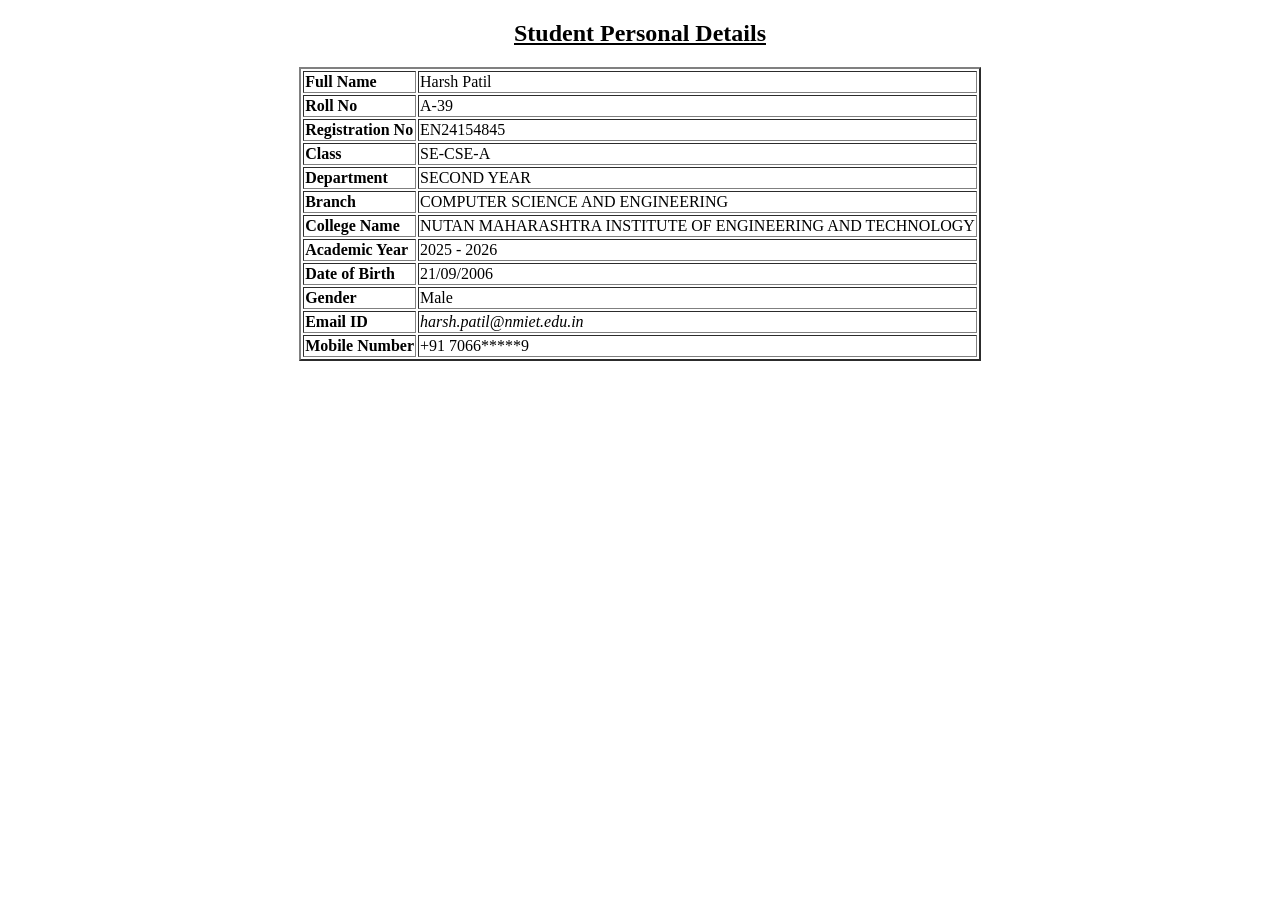
<file: WD1/WD1.html>
<!DOCTYPE html>
<html>

<head>
    <title>Personal Details</title>
</head>

<body>

    <center>

        <h2>
            <u>Student Personal Details</u>
        </h2>

        <table border="2" >

            <tr>
                <td><b>Full Name</b></td>
                <td>Harsh Patil</td>
            </tr>

            <tr>
                <td><b>Roll No</b></td>
                <td>A-39</td>
            </tr>

            <tr>
                <td><b>Registration No</b></td>
                <td>EN24154845</td>
            </tr>

            <tr>
                <td><b>Class</b></td>
                <td>SE-CSE-A</td>
            </tr>

            <tr>
                <td><b>Department</b></td>
                <td>SECOND YEAR</td>
            </tr>

            <tr>
                <td><b>Branch</b></td>
                <td>COMPUTER SCIENCE AND ENGINEERING</td>
            </tr>

            <tr>
                <td><b>College Name</b></td>
                <td>NUTAN MAHARASHTRA INSTITUTE OF ENGINEERING AND TECHNOLOGY</td>
            </tr>

            <tr>
                <td><b>Academic Year</b></td>
                <td>2025 - 2026</td>
            </tr>

            <tr>
                <td><b>Date of Birth</b></td>
                <td>21/09/2006</td>
            </tr>

            <tr>
                <td><b>Gender</b></td>
                <td>Male</td>
            </tr>

            <tr>
                <td><b>Email ID</b></td>
                <td>
                    <i>harsh.patil@nmiet.edu.in</i>
                </td>
            </tr>

            <tr>
                <td><b>Mobile Number</b></td>
                <td>+91 7066*****9</td>
            </tr>

        </table>

    </center>

</body>

</html>
</file>
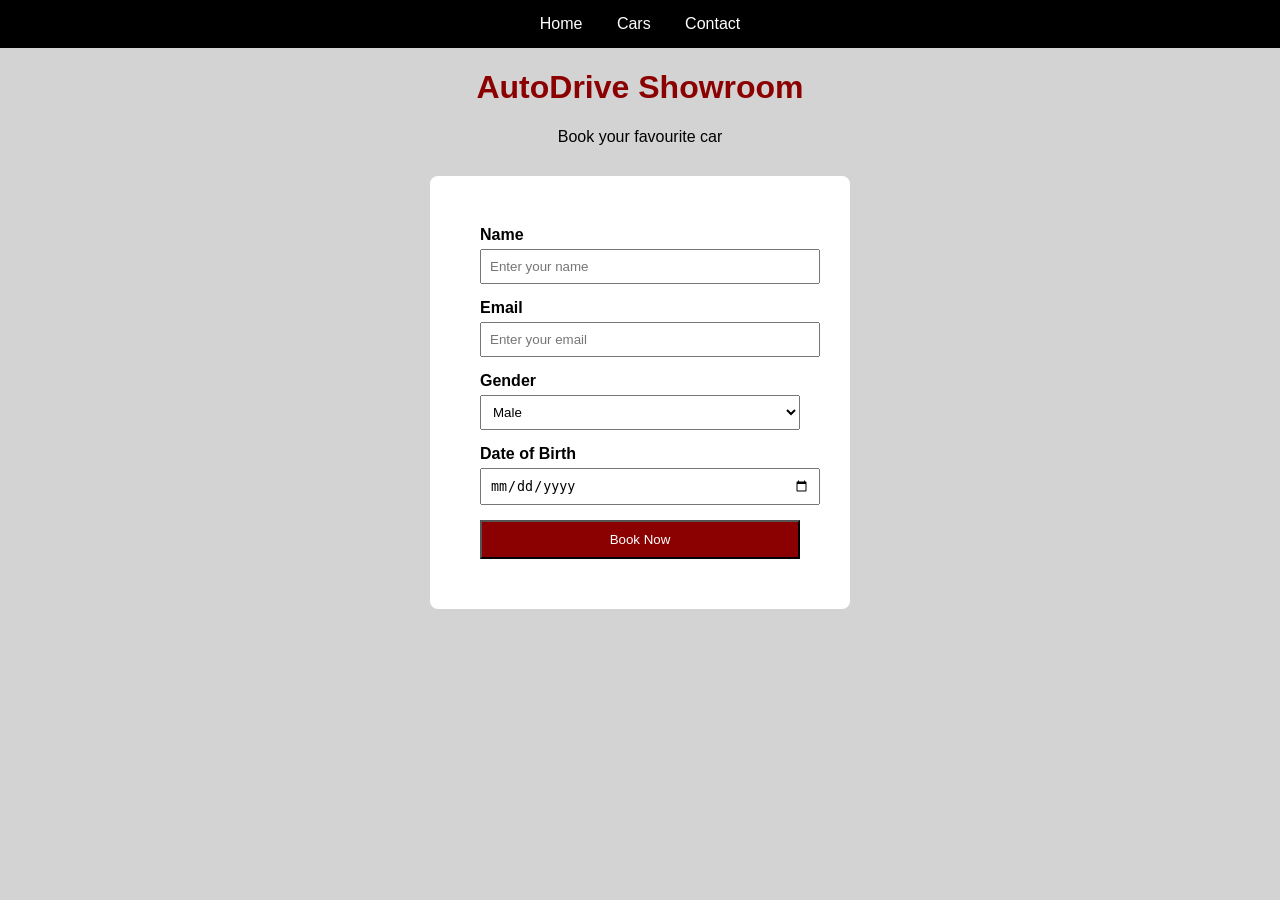
<file: WD3/WD3.html>
<!DOCTYPE html>
<html>

<head>

    <title>AutoDrive Customer Form</title>

    <style>

        body {
            font-family: Arial;
            margin: 0;
            background-color: lightgray;
        }

        .navbar {
            background-color: black;
            padding: 15px;
            text-align: center;
        }

        .navbar a {
            color: white;
            margin: 15px;
            text-decoration: none;
        }

        .heading {
            text-align: center;
            margin-top: 20px;
        }

        .heading h1 {
            color: darkred;
        }

        .form-box {
            background-color: white;
            width: 320px;
            margin: 30px auto;
            padding: 50px;
            border-radius: 8px;
        }

        label {
            font-weight: bold;
        }

        input,
        select {
            width: 100%;
            padding: 8px;
            margin-top: 5px;
            margin-bottom: 15px;
        }

        button {
            width: 100%;
            padding: 10px;
            background-color: darkred;
            color: white;
            
        }

    </style>

</head>

<body>

    <div class="navbar">

        <a href="#">Home</a>
        <a href="#">Cars</a>
        <a href="#">Contact</a>

    </div>

    <div class="heading">

        <h1>AutoDrive Showroom</h1>

        <p>Book your favourite car</p>

    </div>

    <div class="form-box">

        <form>

            <label>Name</label>

            <input type="text" id="name" placeholder="Enter your name">

            <label>Email</label>

            <input type="email" id="email" placeholder="Enter your email">

            <label>Gender</label>

            <select>

                <option>Male</option>
                <option>Female</option>

            </select>

            <label>Date of Birth</label>

            <input type="date">

            <button type="submit">Book Now</button>

        </form>

    </div>

</body>

</html>
</file>
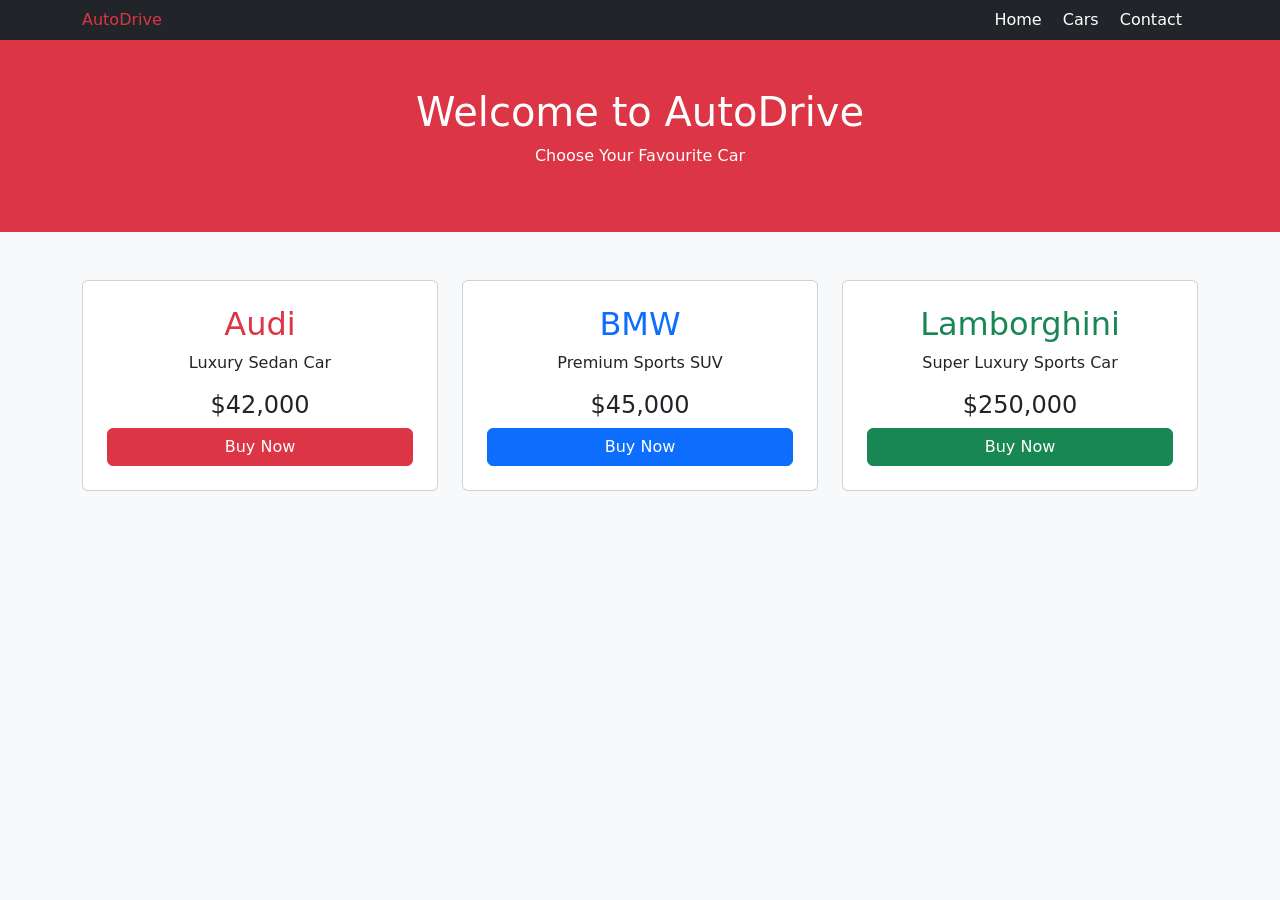
<file: WD5/WD5.html>
<!DOCTYPE html>
<html>

<head>

    <title>Car Website</title>

    <!-- Bootstrap CSS -->

    <link href="https://cdn.jsdelivr.net/npm/bootstrap@5.3.3/dist/css/bootstrap.min.css" rel="stylesheet">

</head>

<body class="bg-light">

    <!-- Navbar -->

    <nav class="navbar navbar-dark bg-dark">

        <div class="container">

            <a href="#" class="text-danger text-decoration-none">
                AutoDrive
            </a>

            <div>

                <a href="#" class="text-white me-3 text-decoration-none">
                    Home
                </a>

                <a href="#" class="text-white me-3 text-decoration-none">
                    Cars
                </a>

                <a href="#" class="text-white me-3 text-decoration-none">
                    Contact
                </a>

            </div>

        </div>

    </nav>

    <!-- Heading -->

    <div class="bg-danger text-white text-center p-5">

        <h1>Welcome to AutoDrive</h1>

        <p>Choose Your Favourite Car</p>

    </div>

    <!-- Car Cards -->

    <div class="container mt-5">

        <div class="row">

            <!-- Card 1 -->

            <div class="col-md-4">

                <div class="card text-center p-4">

                    <h2 class="text-danger">
                        Audi
                    </h2>

                    <p>
                        Luxury Sedan Car
                    </p>

                    <h4>
                        $42,000
                    </h4>

                    <button class="btn btn-danger">
                        Buy Now
                    </button>

                </div>

            </div>

            <!-- Card 2 -->

            <div class="col-md-4">

                <div class="card text-center p-4">

                    <h2 class="text-primary">
                        BMW
                    </h2>

                    <p>
                        Premium Sports SUV
                    </p>

                    <h4>
                        $45,000
                    </h4>

                    <button class="btn btn-primary">
                        Buy Now
                    </button>

                </div>

            </div>

            <!-- Card 3 -->

            <div class="col-md-4">

                <div class="card text-center p-4">

                    <h2 class="text-success">
                        Lamborghini
                    </h2>

                    <p>
                        Super Luxury Sports Car
                    </p>

                    <h4>
                        $250,000
                    </h4>

                    <button class="btn btn-success">
                        Buy Now
                    </button>

                </div>

            </div>

        </div>

    </div>

</body>

</html>
</file>
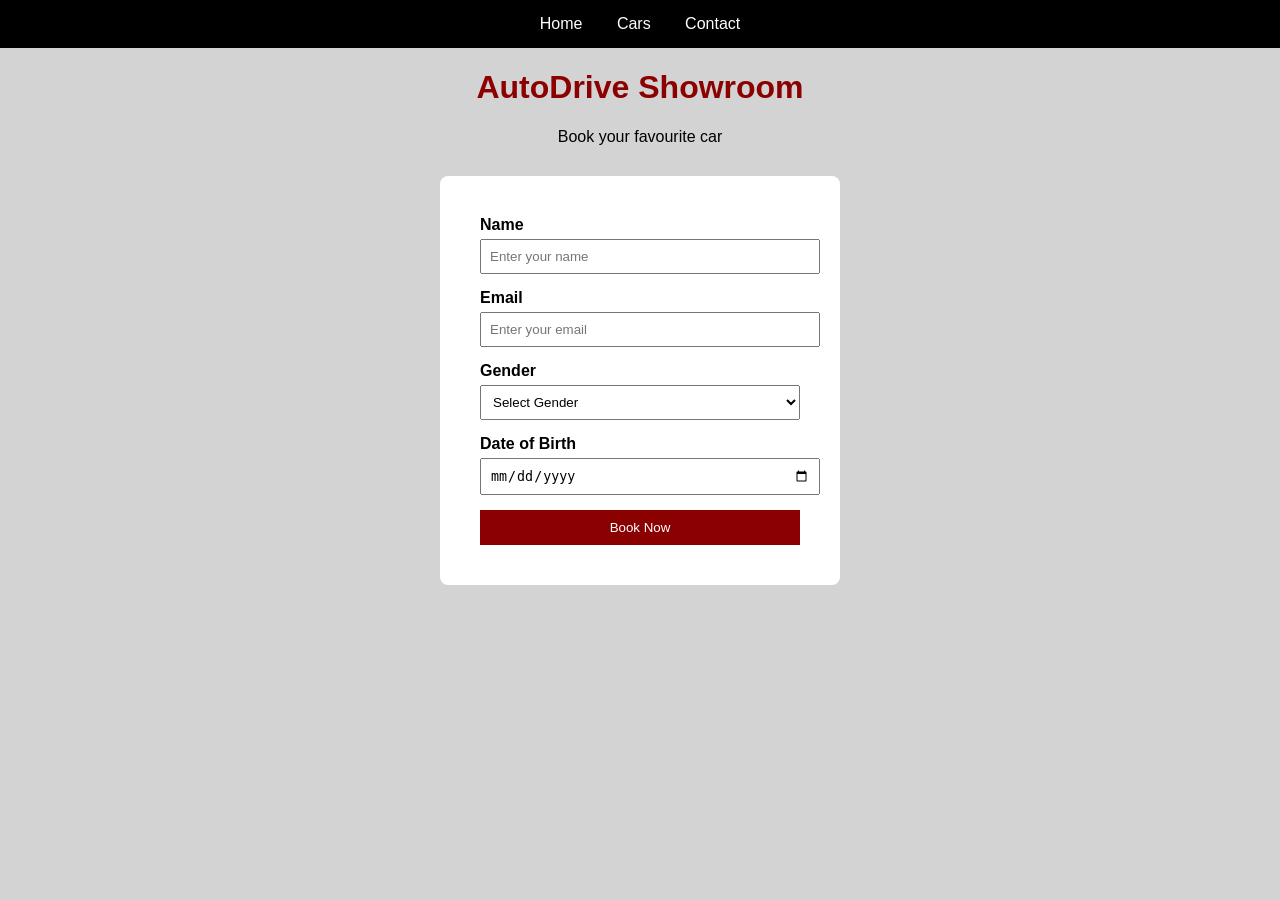
<file: WD6/WD6.html>
<!DOCTYPE html>
<html>

<head>

    <title>AutoDrive Customer Form</title>

    <style>

        body {
            font-family: Arial;
            margin: 0;
            background-color: lightgray;
        }

        .navbar {
            background-color: black;
            padding: 15px;
            text-align: center;
        }

        .navbar a {
            color: white;
            margin: 15px;
            text-decoration: none;
        }

        .heading {
            text-align: center;
            margin-top: 20px;
        }

        .heading h1 {
            color: darkred;
        }

        .form-box {
            background-color: white;
            width: 320px;
            margin: 30px auto;
            padding: 40px;
            border-radius: 8px;
        }

        label {
            font-weight: bold;
        }

        input,
        select {
            width: 100%;
            padding: 8px;
            margin-top: 5px;
            margin-bottom: 15px;
        }

        button {
            width: 100%;
            padding: 10px;
            background-color: darkred;
            color: white;
            border: none;
        }

    </style>

</head>

<body>

    <div class="navbar">

        <a href="#">Home</a>
        <a href="#">Cars</a>
        <a href="#">Contact</a>

    </div>

    <div class="heading">

        <h1>AutoDrive Showroom</h1>

        <p>Book your favourite car</p>

    </div>

    <div class="form-box">

        <form onsubmit="return validateForm()">

            <label>Name</label>

            <input type="text" id="name" placeholder="Enter your name">

            <label>Email</label>

            <input type="email" id="email" placeholder="Enter your email">

            <label>Gender</label>

            <select id="gender">

                <option value="">Select Gender</option>
                <option>Male</option>
                <option>Female</option>

            </select>

            <label>Date of Birth</label>

            <input type="date" id="dob">

            <button type="submit">Book Now</button>

        </form>

    </div>

    <script>

        function validateForm() {

            let name = document.getElementById("name").value;
            let email = document.getElementById("email").value;
            let gender = document.getElementById("gender").value;
            let dob = document.getElementById("dob").value;

            if (name == "") {
                alert("Please enter your name");
                return false;
            }

            if (email == "") {
                alert("Please enter your email");
                return false;
            }

            if (!email.includes("@")) {
                alert("Enter a valid email");
                return false;
            }

            if (gender == "") {
                alert("Please select gender");
                return false;
            }

            if (dob == "") {
                alert("Please enter date of birth");
                return false;
            }

            alert("Form Submitted Successfully");
            return true;

        }

    </script>

</body>

</html>
</file>
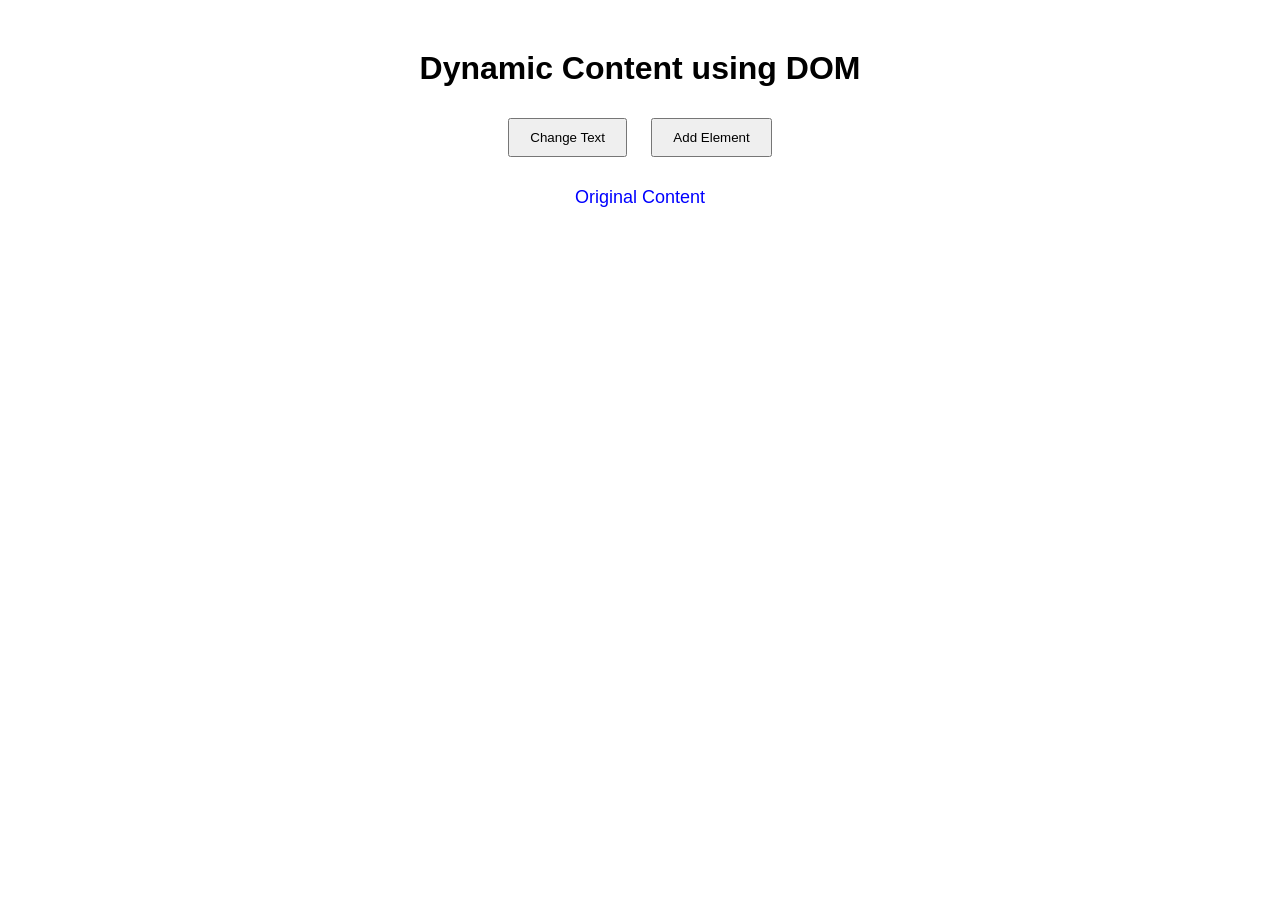
<file: WD7/WD7.html>
<!DOCTYPE html>
<html>

<head>

    <title>Dynamic DOM Example</title>

    <style>

        body {
            font-family: Arial;
            text-align: center;
            margin-top: 50px;
        }

        button {
            padding: 10px 20px;
            margin: 10px;
            cursor: pointer;
        }

        #content {
            margin-top: 20px;
            font-size: 18px;
            color: blue;
        }

    </style>

</head>

<body>

    <h1>Dynamic Content using DOM</h1>

    <!-- Buttons -->

    <button onclick="changeText()">
        Change Text
    </button>

    <button onclick="addElement()">
        Add Element
    </button>

    <!-- Content Area -->

    <div id="content">
        Original Content
    </div>

    <script>

        // Function to change text

        function changeText() {

            document.getElementById("content").innerHTML = "Text changed dynamically!";

        }

        // Function to add new paragraph

        function addElement() {

            var newPara = document.createElement("p");

            newPara.innerHTML = "New paragraph added using DOM!";

            document.body.appendChild(newPara);

        }

    </script>

</body>

</html>
</file>
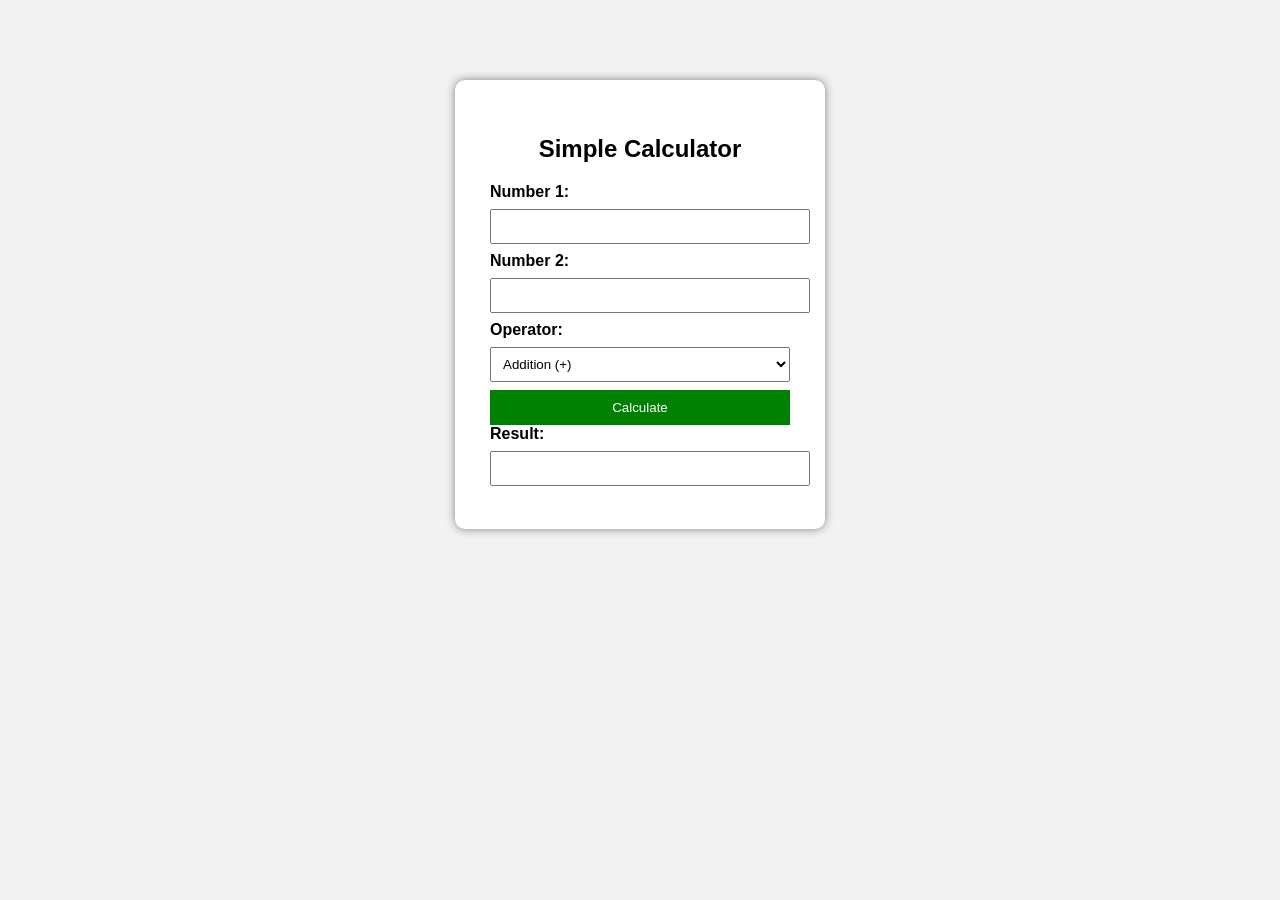
<file: WD8/WD8.html>
<!DOCTYPE html>
<html>

<head>

    <title>Simple Calculator</title>

    <style>

        body {
            font-family: Arial;
            background-color: #f2f2f2;
        }

        .container {
            width: 300px;
            margin: auto;
            margin-top: 80px;
            background-color: white;
            padding: 35px;
            border-radius: 10px;
            box-shadow: 0px 0px 10px gray;
        }

        h2 {
            text-align: center;
        }

        label {
            font-weight: bold;
        }

        input,
        select {
            width: 100%;
            padding: 8px;
            margin: 8px 0;
        }

        button {
            width: 100%;
            padding: 10px;
            background-color: green;
            color: white;
            border: none;
            cursor: pointer;
        }

        button:hover {
            background-color: darkgreen;
        }

    </style>

</head>

<body>

    <div class="container">

        <h2>Simple Calculator</h2>

        <label>Number 1:</label>

        <input type="text" id="n1">

        <label>Number 2:</label>

        <input type="text" id="n2">

        <label>Operator:</label>

        <select id="operator">

            <option value="+">Addition (+)</option>

            <option value="-">Subtraction (-)</option>

            <option value="*">Multiplication (*)</option>

            <option value="/">Division (/)</option>

        </select>


        <button onclick="calculate()">
            Calculate
        </button>

        <label>Result:</label>

        <input type="text" id="result" readonly>

    </div>

    <script>

        function calculate() {

            var num1 = parseFloat(document.getElementById("n1").value);

            var num2 = parseFloat(document.getElementById("n2").value);

            var op = document.getElementById("operator").value;

            var result;

            switch (op) {

                case "+":
                    result = add(num1, num2);
                    break;

                case "-":
                    result = subtract(num1, num2);
                    break;

                case "*":
                    result = multiply(num1, num2);
                    break;

                case "/":
                    result = divide(num1, num2);
                    break;

                default:
                    result = "Invalid";

            }

            document.getElementById("result").value = result;

        }

        function add(a, b) {

            return a + b;

        }

        function subtract(a, b) {

            return a - b;

        }

        function multiply(a, b) {

            return a * b;

        }

        function divide(a, b) {

            if (b == 0) {

                return "Cannot divide by zero";

            }

            return a / b;

        }

        
    </script>

</body>

</html>
</file>
